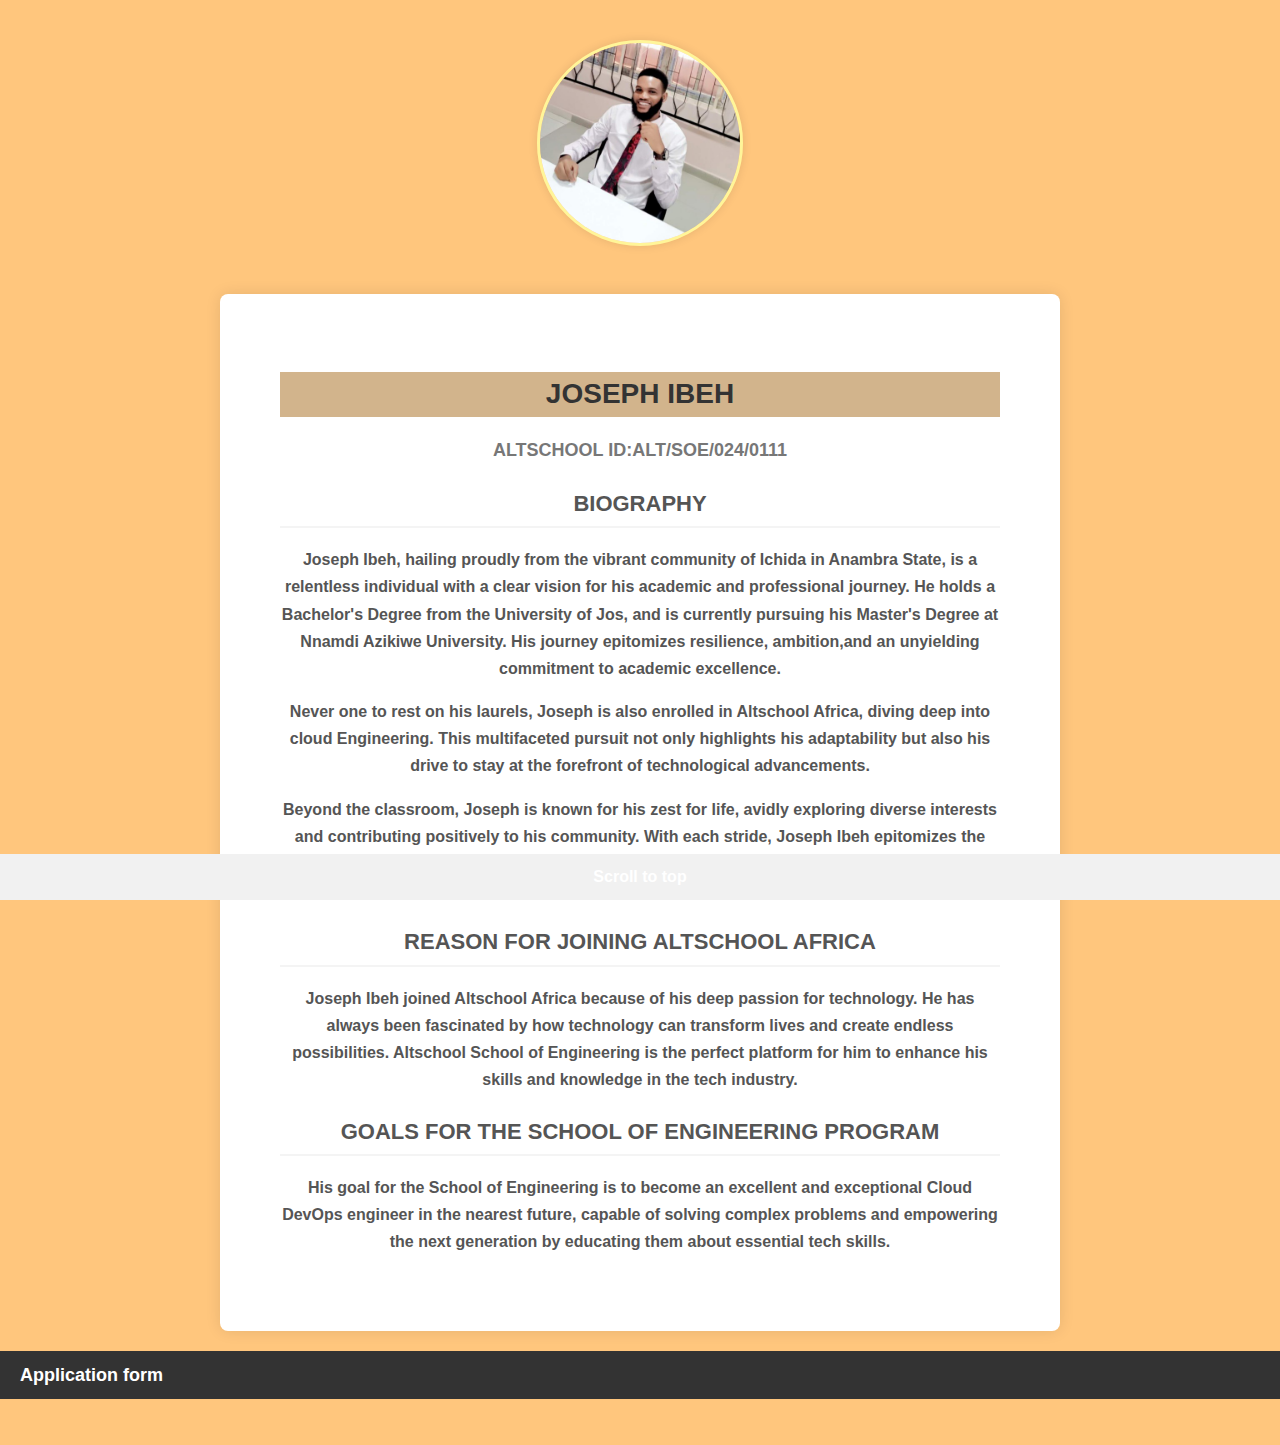
<file: index.html>
<!DOCTYPE html>
<html lang="en">
<head>
    <meta charset="UTF-8">
    <meta name="viewport" content="width=device-width, initial-scale=1.0">
    <title>Joseph Ibeh</title>
    <link rel="icon" type="image/jpeg" href="./Assets/iyxb07_copy_480x480.jpg">
    <link rel="stylesheet" href="./style.css">
</head>
<body>

        <section class="container">
          <img src="./Assets/iyxb07_copy_480x480.jpg" alt="Joseph Ibeh" class="profile-image">
        </section>
            
            <main>
              <section id="top" class="content">
                <h1>JOSEPH IBEH</h1>
                <p class="alt-id"><strong>ALTSCHOOL ID:</strong>ALT/SOE/024/0111</p>
                <h2>BIOGRAPHY</h2>
                <p>
                  Joseph Ibeh, hailing proudly from the vibrant community of Ichida in
                  Anambra State, is a relentless individual with a clear vision for his
                  academic and professional journey. He holds a Bachelor's Degree from
                  the University of Jos, and is currently pursuing his Master's Degree
                  at Nnamdi Azikiwe University. His journey epitomizes resilience,
                  ambition,and an unyielding commitment to academic excellence.
                </p>
                <p>
                  Never one to rest on his laurels, Joseph is also enrolled in Altschool
                  Africa, diving deep into cloud Engineering. This
                  multifaceted pursuit not only highlights his adaptability but also his
                  drive to stay at the forefront of technological advancements.
                </p>
                <p>
                  Beyond the classroom, Joseph is known for his zest for life, avidly
                  exploring diverse interests and contributing positively to his
                  community. With each stride, Joseph Ibeh epitomizes the spirit of
                  relentless pursuit and unwavering dedication to both personal growth
                  and societal impact.
                </p>
                <h2>REASON FOR JOINING ALTSCHOOL AFRICA</h2>
                <p>
                  Joseph Ibeh joined Altschool Africa because of his deep passion for
                  technology. He has always been fascinated by how technology can
                  transform lives and create endless possibilities. Altschool School of
                  Engineering is the perfect platform for him to enhance his skills and
                  knowledge in the tech industry.
                </p>
                <h2>GOALS FOR THE SCHOOL OF ENGINEERING PROGRAM</h2>
                <p>
                  His goal for the School of Engineering is to become an excellent and
                  exceptional Cloud DevOps engineer in the nearest future, capable of
                  solving complex problems and empowering the next generation by
                  educating them about essential tech skills.
                </p>
              </section>
            </main>
            <header>
              <nav>
                <a href="./form.html">Application form</a>
              </nav>
            </header>
        
            <footer>
              <a href="#top" class="scroll-top">Scroll to top</a>
            </footer> 
</body>
</html>
</file>
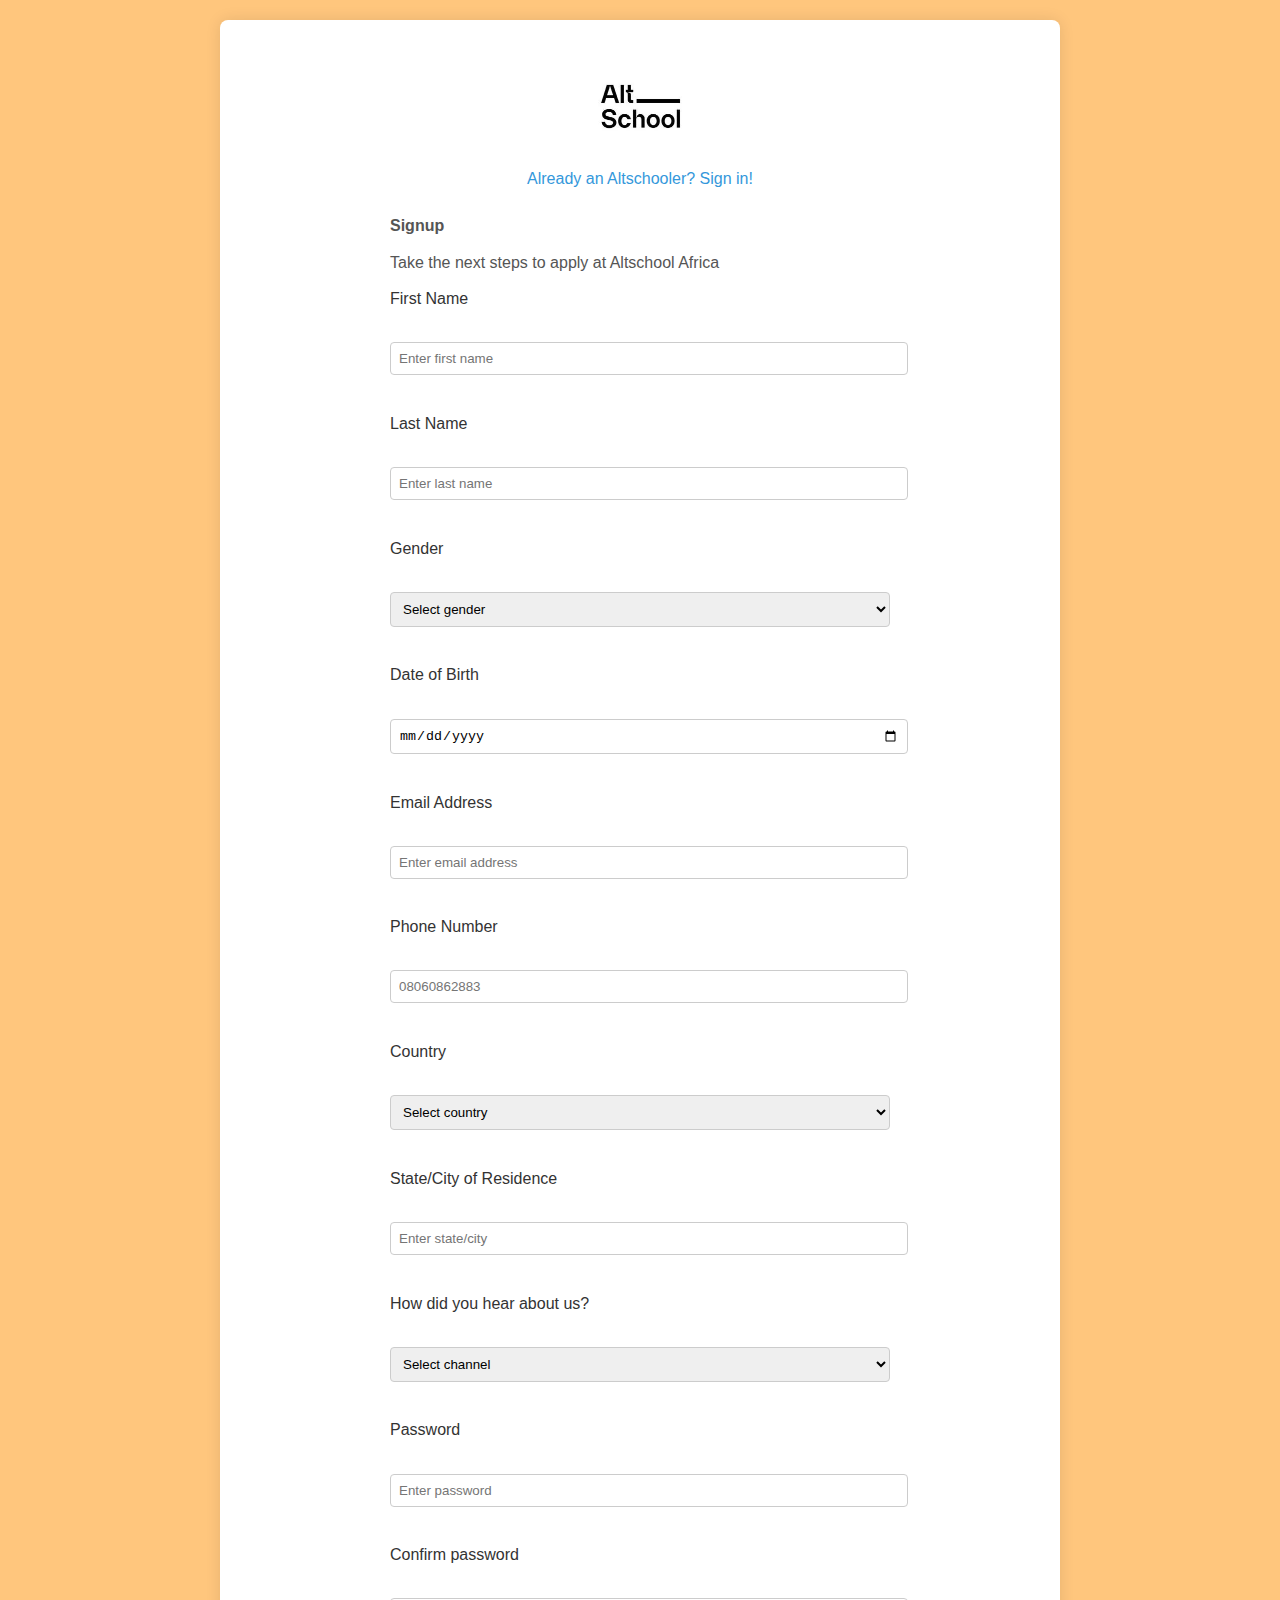
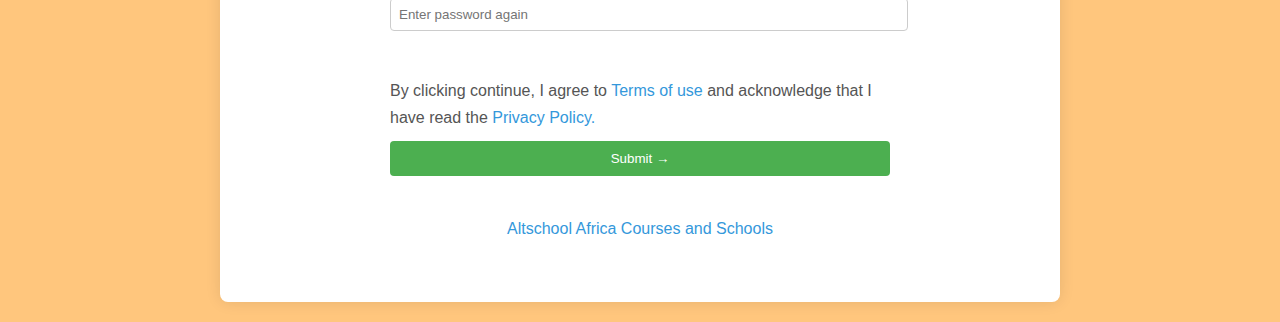
<file: form.html>
<!DOCTYPE html>
<html lang="en">
<head>
    <meta charset="UTF-8">
    <meta name="viewport" content="width=device-width, initial-scale=1.0">
    <title>Altschool Africa Application Form</title>
    <link rel="icon" type="image/jpeg" href="./Assets/iyxb07_copy_480x480.jpg">
    <link rel="stylesheet" href="./style.css">
</head>
<body>
    <div id="top"></div>
    
    <main>
        <form action="/submit" method="post">
            <div>
                <img src="./Assets/download.jpeg" alt="Altschool Logo">
                <p><a href="./Signin.html">Already an Altschooler? Sign in!</a></p>

            </div>
        
            <p><strong>Signup</strong></p>
            <p>Take the next steps to apply at Altschool Africa</p>
            
            <label for="First Name">First Name</label><br>
            <input type="text" id="First Name" name="first name" placeholder="Enter first name" required><br><br>
            
            <label for="Last Name">Last Name</label><br>
            <input type="text" id="Last Name" name="last name" placeholder="Enter last name" required><br><br>

            <label for="Gender">Gender</label><br>
            <select id="Gender" name="Gender" required>
                <option value="">Select gender</option>
                <option value="male">Male</option>
                <option value="female">Female</option>
                <option value="other">Other</option>
            </select><br><br>

            <label for="dob">Date of Birth</label><br>
            <input type="date" id="dob" name="dob" required><br><br>
            
            <label for="email">Email Address</label><br>
            <input type="email" id="email" name="email" placeholder="Enter email address" required><br><br>

            <label for="phone">Phone Number</label><br>
            <input type="tel" id="phone" name="phone" placeholder="08060862883" required><br><br>

            <label for="country">Country</label><br>
            <select id="country" name="country" required>
                <option value="">Select country</option>
                <option value="nigeria">Nigeria</option>
                <option value="ghana">Ghana</option>
                <option value="kenya">Kenya</option>
                <option value="south_africa">South Africa</option>
                <option value="united_states">United States</option>
                <option value="united_kingdom">United Kingdom</option>
            </select><br><br>

            <label for="residence">State/City of Residence</label><br>
            <input type="text" id="residence" name="residence" placeholder="Enter state/city" required><br><br>

            <label for="referal">How did you hear about us?</label><br>
            <select id="referal" name="referal" required>
                <option value="">Select channel</option>
                <option value="facebook">Facebook</option>
                <option value="friend">Friend</option>
                <option value="linkedin">LinkedIn</option>
                <option value="twitter">Twitter</option>
                <option value="other">Other</option>
            </select><br><br>
        
            <label for="password">Password</label><br>
            <input type="password" id="password" name="password" placeholder="Enter password" required><br><br>

            <label for="confirmPassword">Confirm password</label><br>
            <input type="password" id="confirmPassword" name="confirmPassword" placeholder="Enter password again" required><br><br>

            <p>By clicking continue, I agree to <a href="./terms.html">Terms of use</a> and acknowledge that I have read the <a href="./privacy.html">Privacy Policy.</a></p>

            <button type="submit">Submit &#8594;</button>

            <section>
                <a href="./table.html">Altschool Africa Courses and Schools</a>
            </section>
        </form>
    </main>   
</body>
</html>
</file>
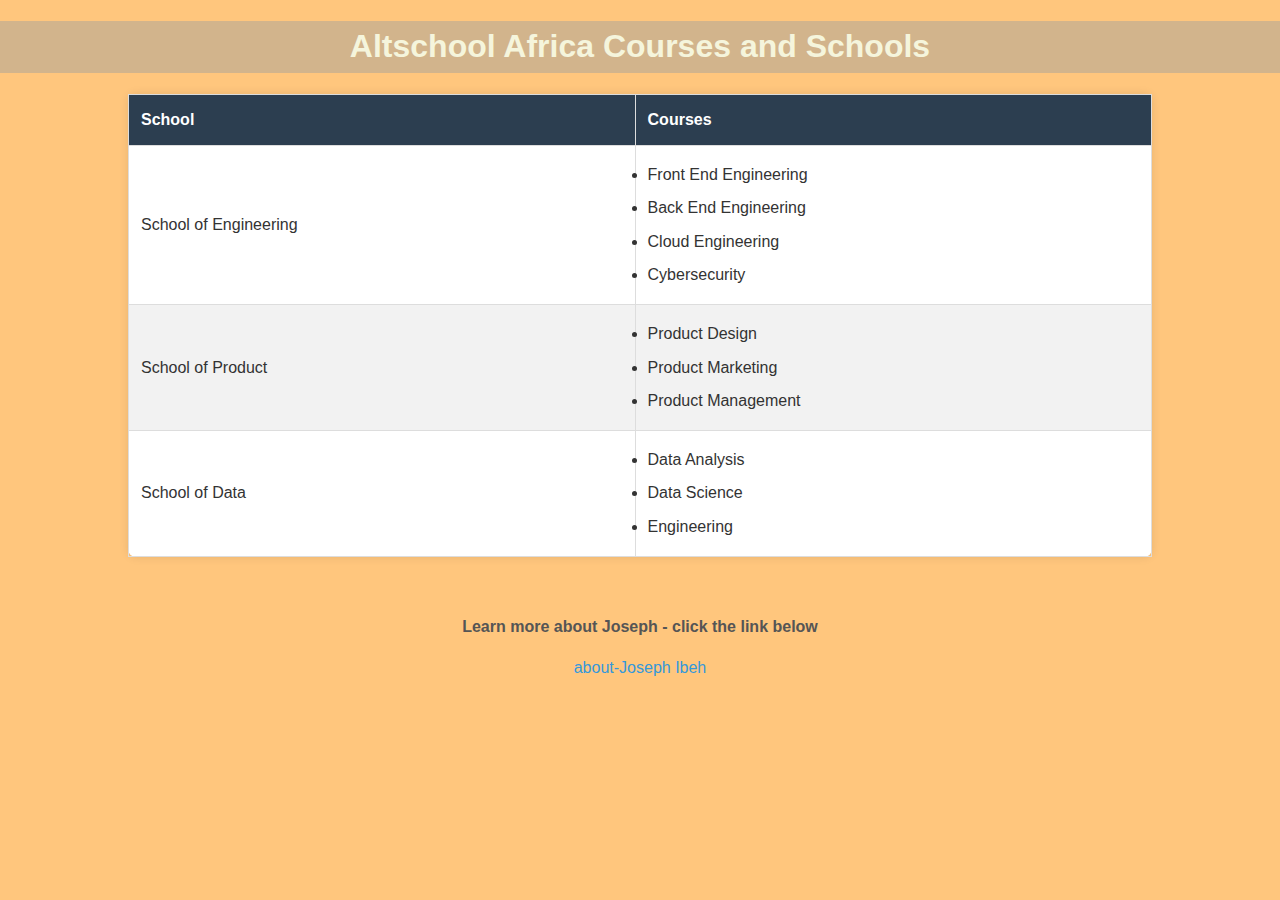
<file: table.html>
<!DOCTYPE html>
<html lang="en">
<head>
    <meta charset="UTF-8">
    <meta name="viewport" content="width=device-width, initial-scale=1.0">
    <title>Altschool Africa Courses and Schools</title>
    <link rel="icon" type="image/jpeg" href="./Assets/download.jpeg" />
    <link rel="stylesheet" href="./style.css" />
</head>
<body>
    <h1>Altschool Africa Courses and Schools</h1>
    <table>
        <thead>
            <tr>
                <th>School</th>
                <th>Courses</th>
            </tr>
        </thead>
        <tbody>
            <tr>
                <td>School of Engineering</td>
                <td>
                    <ul>
                        <li>Front End Engineering</li>
                        <li>Back End Engineering</li>
                        <li>Cloud Engineering</li>
                        <li>Cybersecurity</li>
                    </ul>
                </td>
            </tr>
            <tr>
                <td>School of Product</td>
                <td>
                    <ul>
                        <li>Product Design</li>
                        <li>Product Marketing</li>
                        <li>Product Management</li>
                    </ul>
                </td>
            </tr>
            <tr>
                <td>School of Data</td>
                <td>
                    <ul>
                        <li>Data Analysis</li>
                        <li>Data Science</li>
                        <li>Engineering</li>
                    </ul>
                </td>
            </tr>
        </tbody>
    </table>
    <section>
        <p><b>Learn more about Joseph - click the link below</b></p>
        <a href="./media.html">about-Joseph Ibeh</a>
    </section>  
</body>
</html>
</file>
<file: style.css>
body {
    font-family: 'Arial', Helvetica,sans-serif;
    line-height: 1.6;
    background-color:#FFC67D;
    color: #333;
    margin: 0;
    overflow: auto;
  }
  h1{
    text-align: center;
    background-color:#D2B48C;
    color:#F5F5DC;
    
  }
  
  header {
    background-color: #333;
    padding: 10px 20px;
  }
  
  header nav a {
    color: #fff;
    text-decoration: none;
    font-size: 18px;
    font-weight: bold;
  }
  
  header nav a:hover {
    text-decoration: underline;
  }
  
  .container {
    text-align: center;
    margin-top: 20px; /* Adjusted margin to 20px */
  }
  
  .profile-image {
    max-width: 200px;
    margin: 0 auto;
    min-height: 150px;
    border-radius: 50%;
    border: 3px solid #fff599;
    box-shadow: 0 0 10px rgba(0, 0, 0, 0.1);
    
    
  }
  .profile-image:hover {
    transform: scale(1.05); /* Slight zoom effect */
    box-shadow: 0 0 15px rgba(0, 0, 0, 0.2); /* Enhanced shadow */
  }
  
  main {
    padding: 20px;
    max-width: 800px;
    margin: 20px auto;
    background-color: #fff;
    border-radius: 8px;
    box-shadow: 0 0 15px rgba(0, 0, 0, 0.1);
    min-height: 100vh; /* Ensures there is enough height to scroll if needed */
  }
  
  .content h1 {
    text-align: center;
    color: #333;
    font-size: 28px;
    margin-bottom: 10px;
  }
  
  .content h2 {
    margin-top: 20px;
    color: #555;
    font-size: 22px;
    border-bottom: 2px solid #f4f4f4;
    padding-bottom: 5px;
  }
  
  .alt-id {
    text-align: center;
    font-size: 18px;
    margin-bottom: 20px;
    color: #777;
  }
  
  p {
    font-size: 16px;
    color: #555;
    line-height: 1.7;
    margin-bottom: 15px;
  }
  
  footer {
    text-align: center;
    padding: 10px;
    background-color: #333;
    color: #fff;
    position: sticky;
    bottom: 0;
  }
  
  .scroll-top {
    color: #fff;
    text-decoration: none;
    font-weight: bold;
  }
  
  .scroll-top:hover {
    text-decoration: underline;
  }
  
  /* Link styling */
  a {
    color: #3498db;
    text-decoration: none;
  }
  
  a:visited {
    color: #2980b9;
  }
  
  a:hover, a:focus {
    color: #1abc9c;
    text-decoration: underline;
  }
  
  a:active {
    color: #e74c3c;
  }
  
  table {
    width: 80%;
    margin: 20px auto;
    border-collapse: collapse;
    background-color: #ffffff;
    border-radius: 8px;
    box-shadow: 0 0 10px rgba(0, 0, 0, 0.1);
  }
  
  thead {
    background-color: #2c3e50;
    color: white;
  }
  
  th, td {
    border: 1px solid #dddddd;
    text-align: left;
    padding: 12px;
  }
  
  th {
    font-weight: bold;
  }
  
  tbody tr:nth-child(even) {
    background-color: #f2f2f2;
  }
  
  tbody tr:hover {
    background-color: #ddd;
  }
  
  ul {
    list-style-type: disc;
    margin: 0;
    padding: 0;
  }
  
  ul li {
    padding: 4px 0;
  }
  
  section {
    text-align: center;
    margin: 20px;
  }
  
  section p {
    font-weight: bold;
  }
  
  a {
    color: #3498db;
    text-decoration: none;
  }
  
  a:hover {
    color: #2980b9;
    text-decoration: underline;
  }
  
  /* Specific Styles for Application Form */
  form > div {
    display: flex;
    flex-direction: column;
    align-items: center;
    text-align: center;
  }
  
  form img {
    display: block;
    margin: 0 auto;
    max-width: 100px;
    height: auto;
  }
  
  form p {
    margin: 10px 0;
  }
  
  form a {
    color: #3498db;
    text-decoration: none;
  }
  
  form a:hover {
    color: #2980b9;
    text-decoration: underline;
  }
  
  form {
    width: 100%;
    max-width: 500px;
    margin: 20px auto;
  }
  
  form label {
    display: block;
    margin-bottom: 5px;
  }
  
  form input, form select {
    width: 100%;
    padding: 8px;
    margin-bottom: 10px;
    border: 1px solid #ccc;
    border-radius: 4px;
  }
  
  form button {
    width: 100%;
    padding: 10px;
    background-color: #4CAF50;
    color: white;
    border: none;
    border-radius: 4px;
    cursor: pointer;
  }
  
  form button:hover {
    background-color: #45a049;
  }
  
  .container {
    text-align: center;
    margin-top: 20px;
  }
  
  .imagec {
    max-width: 300px;
    margin: 0 auto;
    min-height: 150px;

    
  }
  .imagec:hover {
    transform: scale(1.05); /* Slight zoom effect */
    box-shadow: 0 0 15px rgba(0, 0, 0, 0.2); /* Enhanced shadow */
  }
  
  
  @media (max-width: 600px) {
    section {
      padding: 10px;
    }
  
    footer {
      padding: 5px;
      font-size: 14px;
    }
  }
  
  @media (min-width: 601px) and (max-width: 1200px) {
    section {
      padding: 15px;
    }
  }
  
  @media (min-width: 1201px) {
    section {
      padding: 20px;
    }
  }
  
  footer {
    padding: 10px;
    background-color: #f1f1f1;
    text-align: center;
  }
</file>
